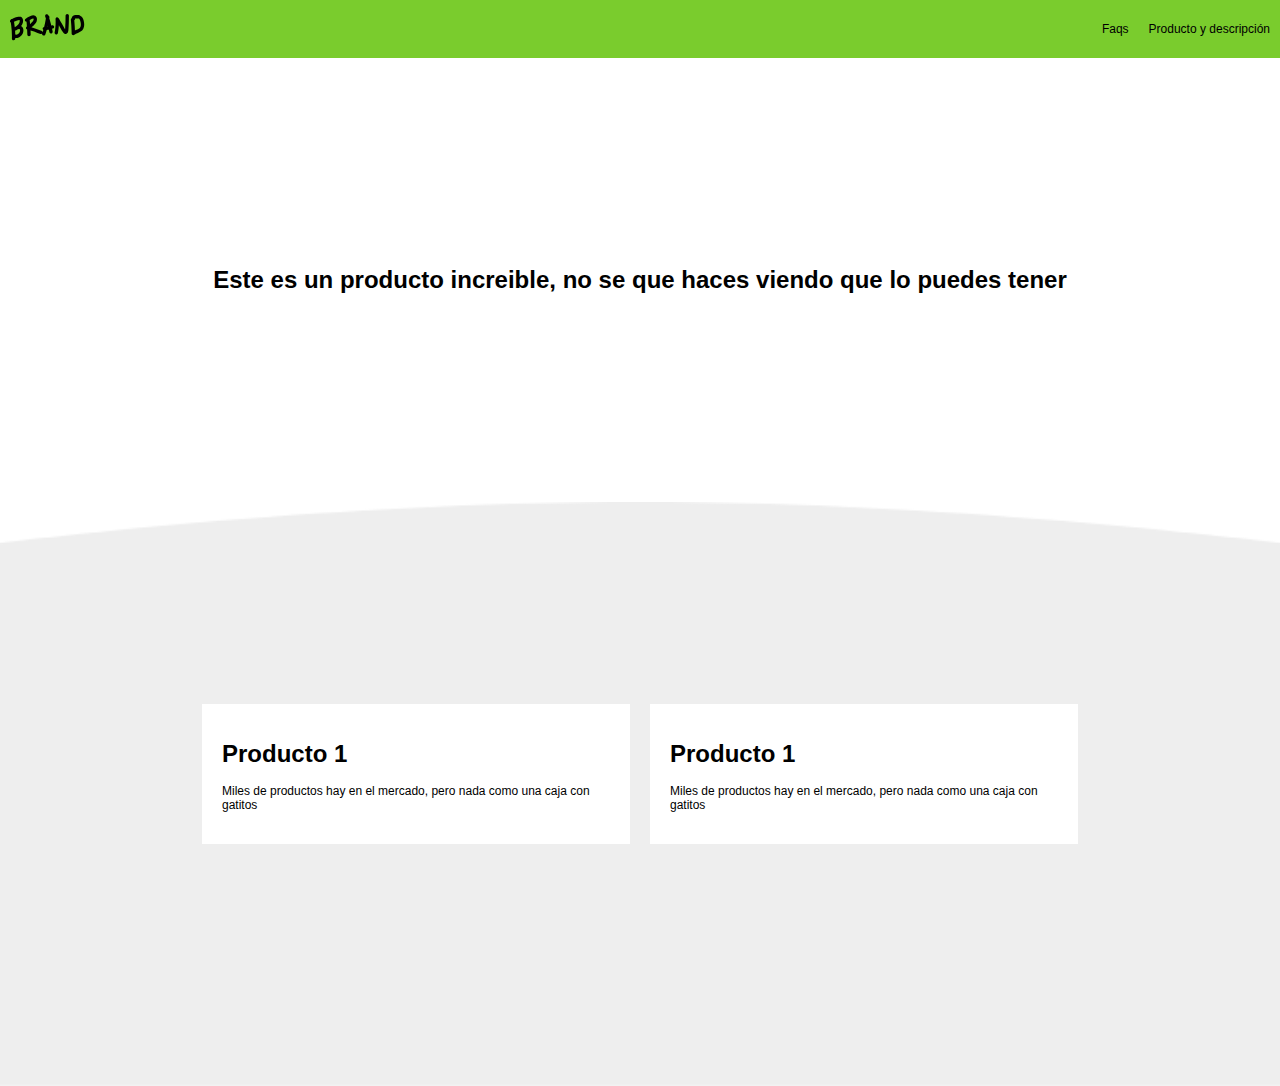
<file: images/Desarrollo_web-c10/index.html>
<!DOCTYPE html>
<html lang="es">
<head>
  <meta charset="UTF-8">
  <meta name="viewport" content="width=device-width, initial-scale=1.0">
  <meta http-equiv="X-UA-Compatible" content="ie=edge">
  <link rel="stylesheet" href="css/estilos.css">
  <title>Brand</title>
</head>
<body>

  <!-- Aquí empieza el navbar -->
  <nav>
    <div class="brand_image">
      <img src="images/logo.png" alt="">
    </div>
    <div class="nav_options">
      <ul>
        <li><a href="#">Faqs</a></li>
        <li><a href="#">Producto y descripción</a></li>
      </ul>
    </div>
  </nav>

  <!-- Aquí acaba el navbar -->

  <div class="main_section">
    <h1>
      Este es un producto increible, no se que haces viendo que lo puedes tener
    </h1>
  </div>
  <div class="products">
    <div class="product">
      <div class="content">
              <h1>Producto 1</h1>
              <p>Miles de productos hay en el mercado, pero nada como una caja con gatitos</p>
      </div>
    </div>
    <div class="product">
      <div class="content">
              <h1>Producto 1</h1>
              <p>Miles de productos hay en el mercado, pero nada como una caja con gatitos</p>
      </div>
    </div>
  </div>





<scrip src="scripts/scrip.js"></scrip>
</body>
</html>
</file>
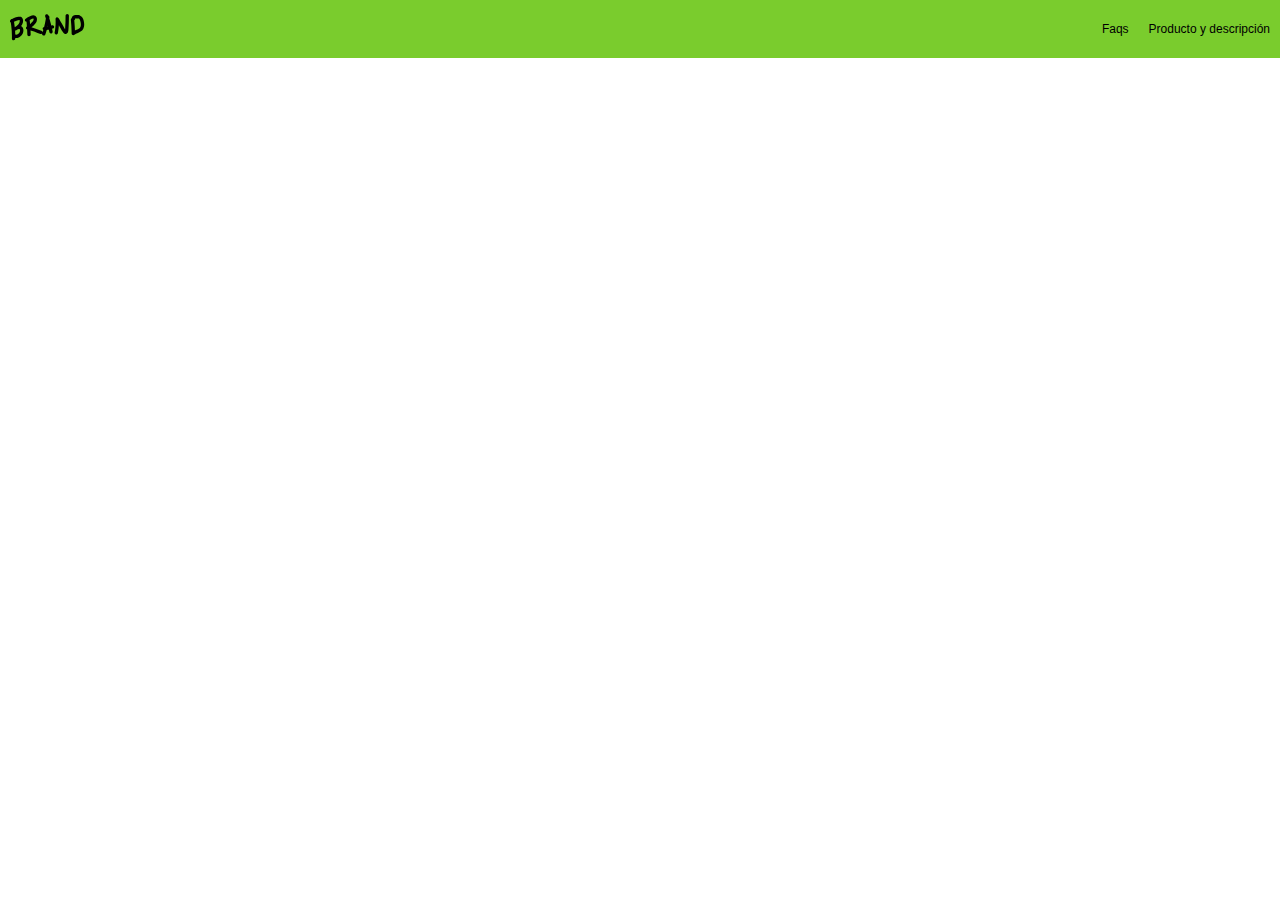
<file: images/Desarrollo_web-c9/index.html>
<!DOCTYPE html>
<html lang="es">
<head>
  <meta charset="UTF-8">
  <meta name="viewport" content="width=device-width, initial-scale=1.0">
  <meta http-equiv="X-UA-Compatible" content="ie=edge">
  <link rel="stylesheet" href="css/estilos.css">
  <title>Brand</title>
</head>
<body>

  <!-- Aquí empieza el navbar -->
  <nav>
    <div class="brand_image">
      <img src="images/logo.png" alt="">
    </div>
    <div class="nav_options">
      <ul>
        <li><a href="#">Faqs</a></li>
        <li><a href="#">Producto y descripción</a></li>
      </ul>
    </div>
  </nav>
  <!-- Aquí acaba el navbar -->


<scrip src="scripts/scrip.js"></scrip>
</body>
</html>
</file>
<file: images/Desarrollo_web-c10/css/estilos.css>
/*
#  ·················
#  ··_______________
#  ·/·___/·___/·___/
#  /·/__(__··|__··)·
#  \___/____/____/··
#  ·················
*/
html,body{
  padding:0px;
  margin:0px;
  font-size: 12px;
  font-family: Helvetica;
}


nav{
  display: flex;
  background-color: #7ACC2D;
  padding: 10px;
  color: white;
  justify-content: space-between;
  align-items: center;
}

nav ul{
  display: flex;
}

nav li{
  padding-left: 20px;
  list-style: none;

}

nav li a{
  color: black;
  text-decoration: none;
}

nav li a:hover{
  color: white;
}

/* ------------------------ Main section */

.main_section{
  padding: 15%;
  text-align: center;
}

.products{
  background-image: url("../images/curve.png");
  height: 200px;
  background-size: cover;
  background-position: center top;
  padding:15%;
  display: flex;
}

.product{
  padding: 10px;
}
.product .content{
  background-color: white;
  padding: 20px;
}
</file>
<file: images/Desarrollo_web-c9/css/estilos.css>
/*
#  ·················
#  ··_______________
#  ·/·___/·___/·___/
#  /·/__(__··|__··)·
#  \___/____/____/··
#  ·················
*/
html,body{
  padding:0px;
  margin:0px;
  font-size: 12px;
  font-family: Helvetica;
}

nav{
  display: flex;
  background-color: #7ACC2D;
  padding: 10px;
  color: white;
  justify-content: space-between;
  align-items: center;
}

nav ul{
  display: flex;
}

nav li{
  padding-left: 20px;
  list-style: none;

}

nav li a{
  color: black;
  text-decoration: none;
}

nav li a:hover{
  color: white;
}
</file>
